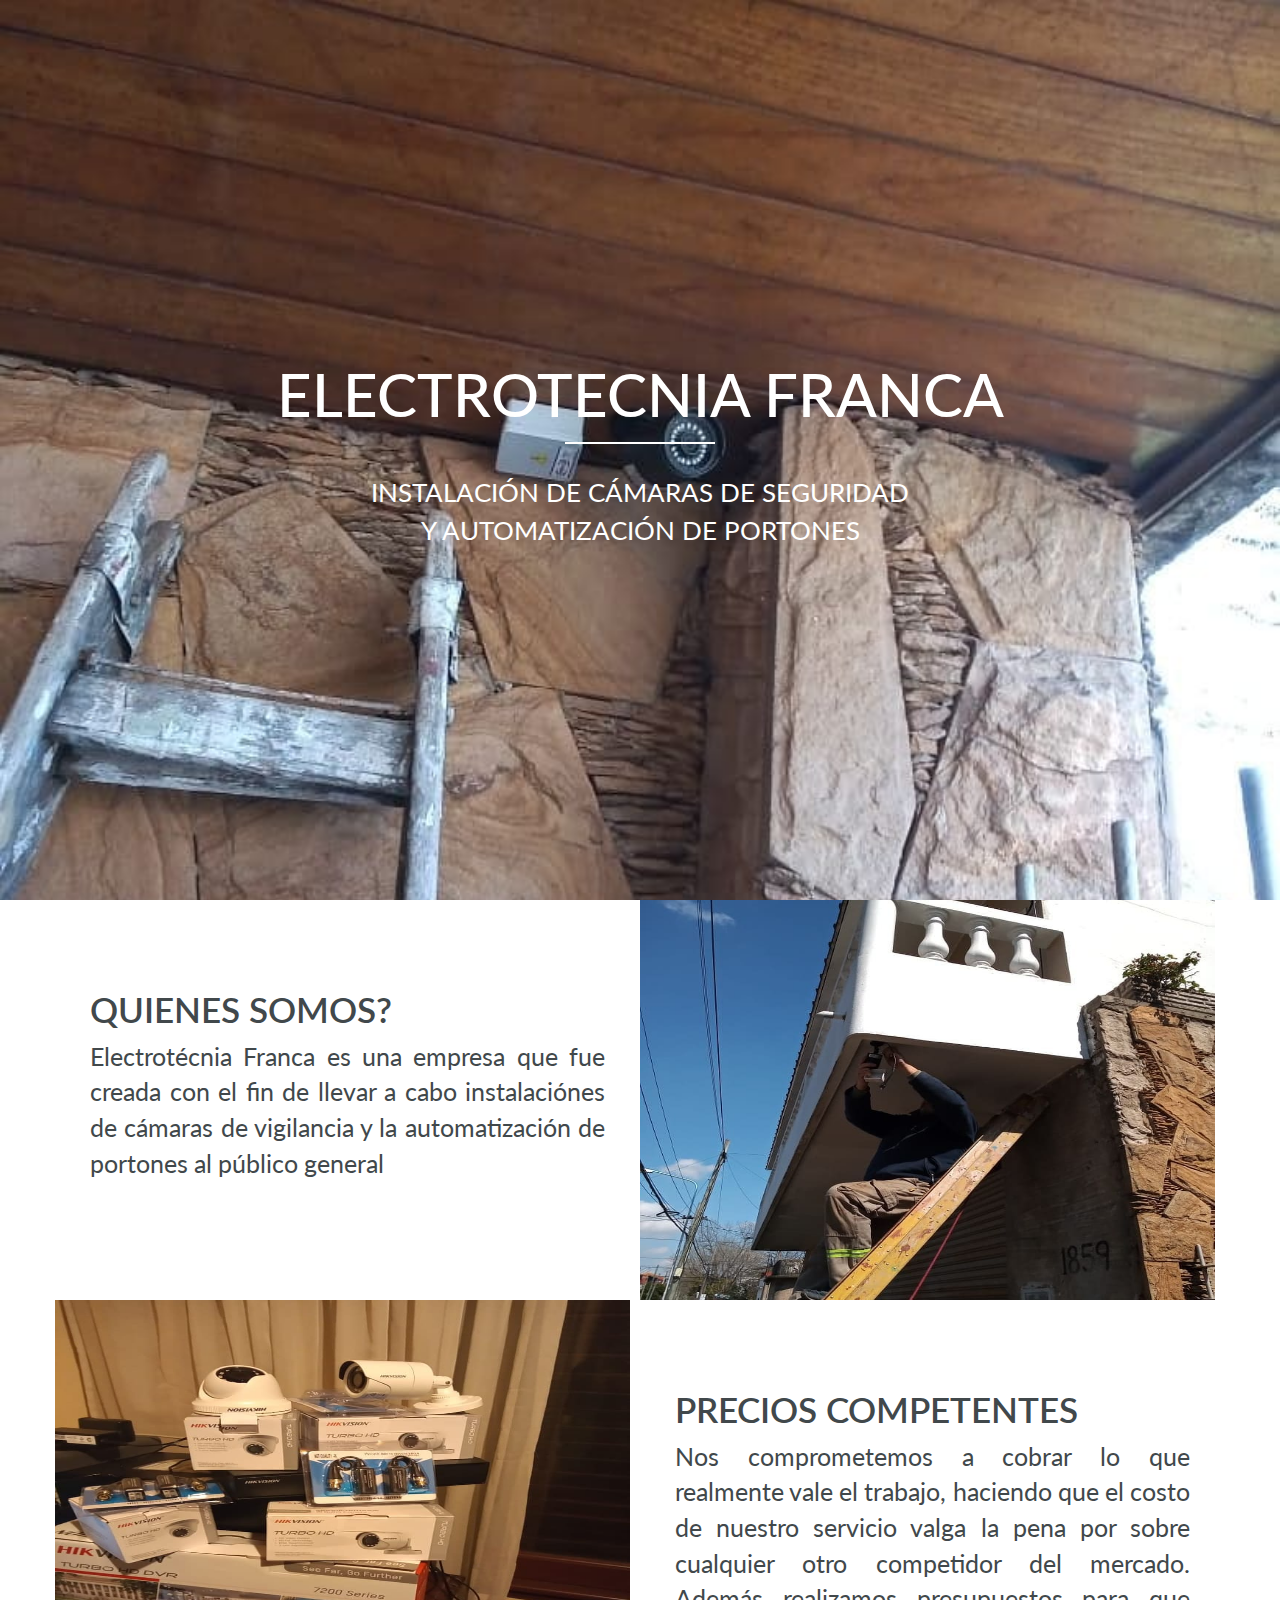
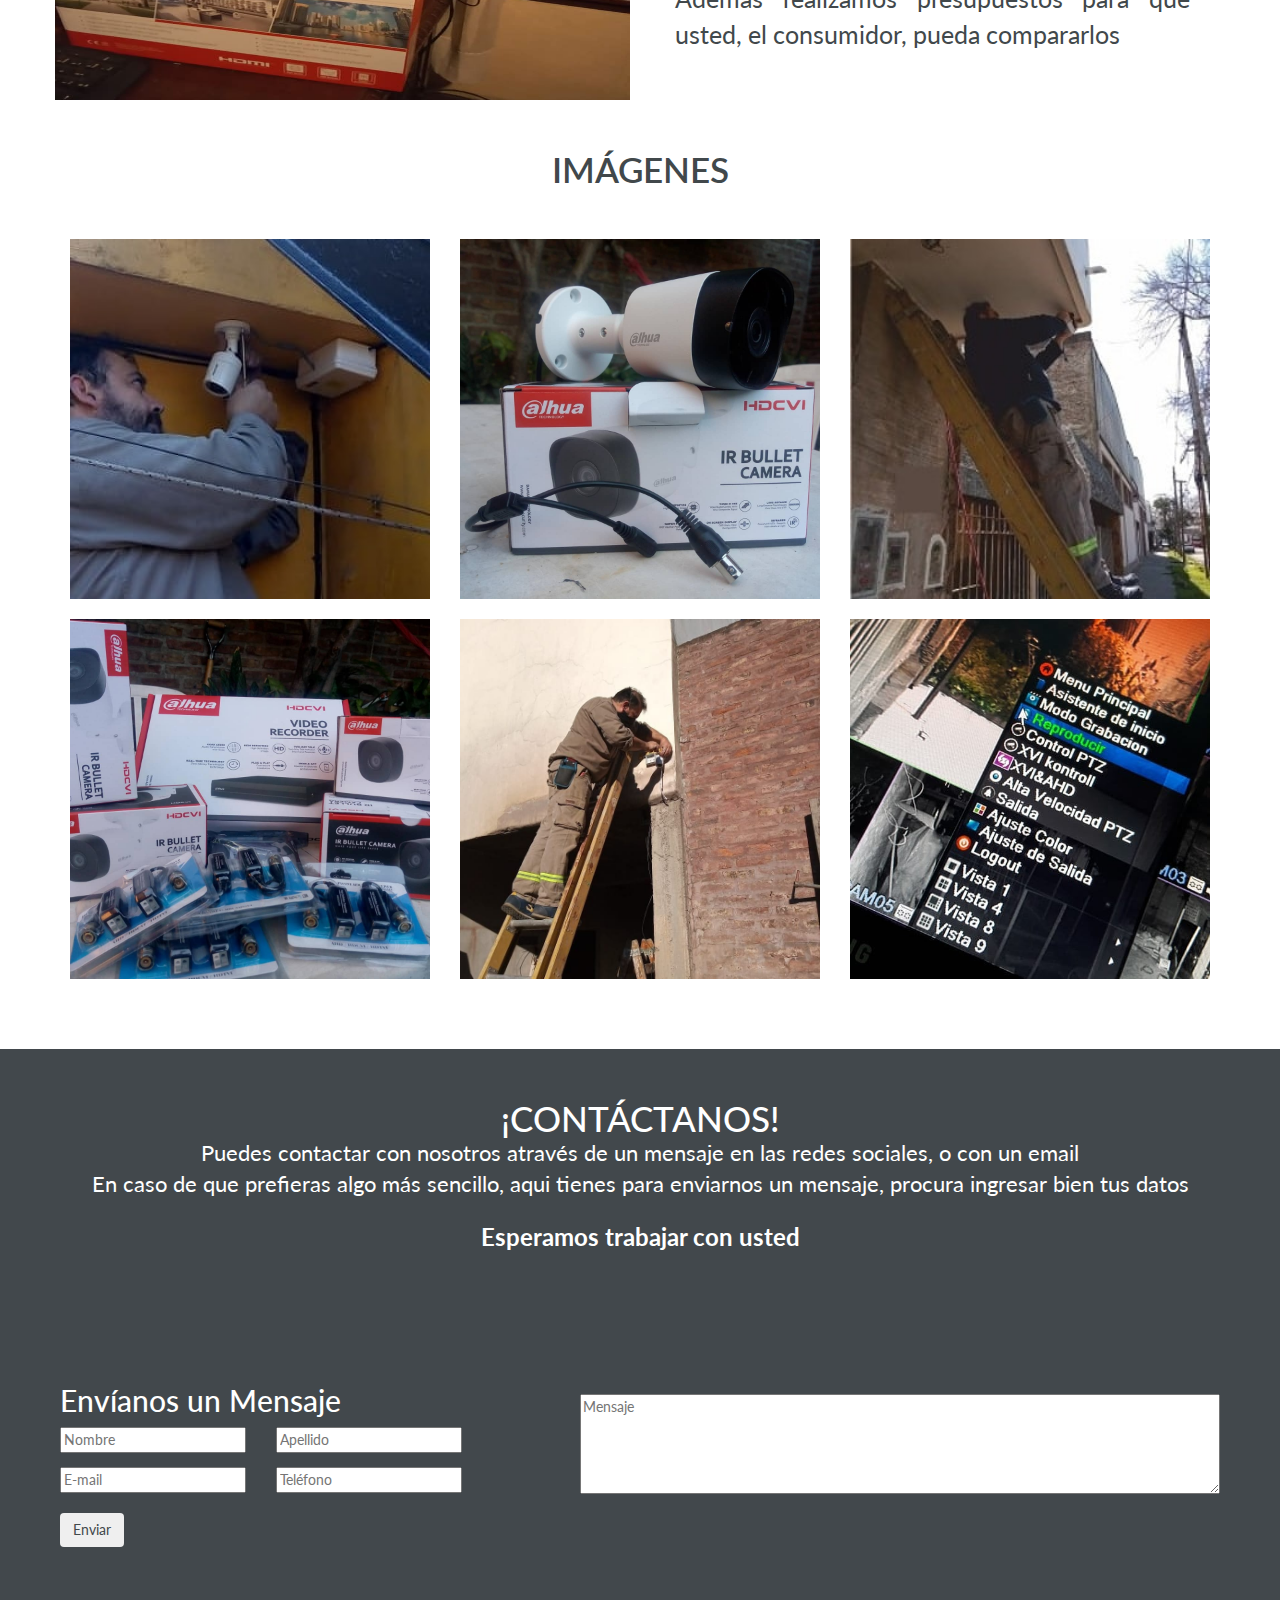
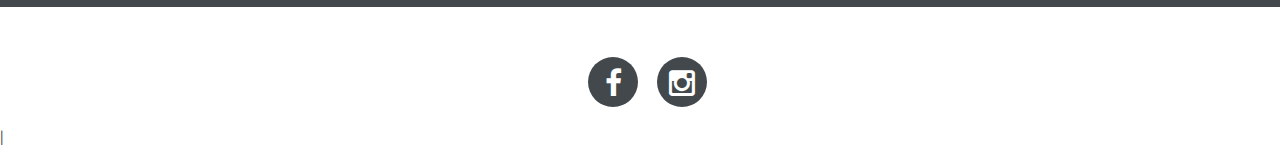
<file: index.html>
<!DOCTYPE html>
<html>
<head>
	<title>Electrotecnia Franca</title>
	<link rel="stylesheet" type="text/css" href="css/bootstrap.min.css">
	<link href='https://fonts.googleapis.com/css?family=Lato:400,700,900,300' rel='stylesheet' type='text/css'>
	<link rel="stylesheet" type="text/css" href="css/font-awesome.min.css">
	<link rel="stylesheet" type="text/css" href="css/style.css">
	<meta charset="UTF-8">
	<script type="text/javascript" src="js/jquery-main.js"></script>
	<script type="text/javascript" src="js/custom.js"></script>

</head>

<body>

	<!-- Header, lo primero que se ve al entrar a la página -->
<header>
	<div id="homeFullScreen">
		<div class="header-text">
			<h1>Electrotecnia Franca</h1>
			<div class="vertical-line"></div>
			<p>
				INSTALACIÓN DE CÁMARAS DE SEGURIDAD
				<br />
				Y AUTOMATIZACIÓN DE PORTONES
			</p>
		</div>
	</div>
</header>


<!-- Imágenes con info al lado -->
<section class="feature">
	<div class="container">
		<div class="row">
			<div class="col-md-6 col-sm-6">
				<!-- Primer Texto -->
				<div class="feature-box">
					<h1>Quienes somos?</h1>
					<p>Electrotécnia Franca es una empresa que fue creada con el fin de llevar a cabo instalaciónes de cámaras de vigilancia y la automatización de portones al público general</p>
				</div>
			</div>
			<!-- Primer Imagen -->
			<div class="col-md-6 col-sm-6 nopadding">
				<img src="images/1.jpg">
			</div>

			<div class="clearfix"></div>

			<!-- Segunda Imagen -->
			<div class="col-md-6 col-sm-6 nopadding">
				<img src="images/2.jpg">
			</div>
			<div class="col-md-6 col-sm-6">
				<!-- Segundo Texto -->
				<div class="feature-box">
					<h1>Precios Competentes</h1>
					<p>Nos comprometemos a cobrar lo que realmente vale el trabajo, haciendo que el costo de nuestro servicio valga la pena por sobre cualquier otro competidor del mercado. Además realizamos presupuestos para que usted, el consumidor, pueda compararlos</p>
				</div>
			</div>
		</div>
	</div>
</section>

<section class="portfolio">
	<div class="container">
		<div class="row">
			<div class="col-md-12">
				<h1 class="heading">Imágenes</h1>
			</div>

			<!--Galería de imágenes-->

			<div class="col-md-4 col-sm-4">
				<img src="images/p-1.jpg">
			</div>
			<div class="col-md-4 col-sm-4">
				<img src="images/p-2.jpg">
			</div>
			<div class="col-md-4 col-sm-4 last-img">
				<img src="images/p-3.jpg">
			</div>

			<div class="clearfix"></div><!-- "Salto de Línea" -->

			<div class="col-md-4 col-sm-4">
				<img src="images/p-4.jpg">
			</div>
			<div class="col-md-4 col-sm-4">
				<img src="images/p-5.jpg">
			</div>
			<div class="col-md-4 col-sm-4 last-img">
				<img src="images/p-6.jpg">
			</div>
		</div>
	</div>
</section>


<section class="call-top-action text-center">
	<div class="container">
		<div class="row">
			<div class="col-md-12">
				<h1>¡Contáctanos!</h1>
				<p>Puedes contactar con nosotros através de un mensaje en las redes sociales, o con un email 
				<br>
				En caso de que prefieras algo más sencillo, aqui tienes para enviarnos un mensaje, procura ingresar bien tus datos</p>
				<span>Esperamos trabajar con usted</span>
			</div>
		</div>
	</div>
</section>

<div class="col-md-6_whitetext" style="padding: 60px; background-color: #42484c;">
	<div class="textwidget">
		<h2 class="box">Envíanos un Mensaje</h2>						
		<div class="bottomform">										
			<form method="post" action="php/alta.php" id="bottomcontactform">
				<div class="form">
					<div class="row">
						<span class="col-md-6">
							<input type="text" name="name" placeholder="Nombre">
						</span>
						<span class="col-md-6">
							<input type="text" name="lastname" placeholder="Apellido">
						</span>
						<br>
						<br>
						<span class="col-md-6">
							<input type="mail" name="email" placeholder="E-mail">
						</span>
						<span class="col-md-6">
							<input type="number" name="phone" placeholder="Teléfono">
						</span>
							
					</div>
					<div class="clearfix"></div>
					<textarea name="msg" placeholder="Mensaje" id="comment"></textarea> <br>
					<input type="submit" id="submit2" class="clearfix btn" value="Enviar" name="send">
				</div>
			</form>
		</div>						
	</div>
</div>

<br>
<!-- Footer -->
<footer>
	<ul class="in-line">
		<li><a href="https://www.facebook.com/electrotecniafranca"><span><i class="fa fa-facebook"></i></span></a></li>
		<li><a href="https://www.instagram.com/electrotecniafranca/"><span><i class="fa fa-instagram"></i></span></a></li>
	</ul>
</footer>
|
</body>
</html>
</file>
<file: css/style.css>
/* Tipografía */
body
{
    font-family: 'Lato', sans-serif;
    color: #41484b;
}



/* Header */
#homeFullScreen {
    width: 100%;
    background-repeat: no-repeat;
    background-attachment: scroll;
    background-size: cover;
    background-position: top center;
}

#homeFullScreen {
    background-image: url('../images/header.jpg');
    overflow: hidden;
}

#homeFullScreen {
    display: table-cell;
    vertical-align: middle;
    text-align: center;
    margin: auto;
}

.header-text h1
{
    font-size: 60px;
    color: #fff;
    text-transform: uppercase;
}

.header-text .vertical-line
{
    height: 2px;
    background-color: #fff;
    width: 150px;
    margin: 0 auto;
    margin-top: 15px;
    margin-bottom: 30px;
}

.header-text p
{
    font-size: 26px;
    color: #fff;
}


/* Info */
.feature img
{
    width: 575px;
    height: 400px;

}

.nopadding {
   padding: 0 !important;
   margin: 0 !important;
}

.feature-box
{
    padding: 20px;
}

.feature-box h1
{
    font-size: 35px;
    text-transform: uppercase;
    font-weight: 600;   
    margin-top: 2em;
}

.feature-box p
{
    font-size: 25px;
    text-align: justify;
}

/* Imágenes */
.portfolio .heading
{
    font-size: 35px;
    text-transform: uppercase;
    font-weight: 600;
    text-align: center;
    margin: 50px 0px;
}

.portfolio img
{
    width: 100%;
    cursor: pointer;
}

.portfolio .last-img
{
    margin-bottom: 20px;
}

/* Contacto */
.call-top-action
{
    background-color: #42484c;
    color: #fff;
    padding: 50px 0px;
    margin-top: 50px;
}

.call-top-action h1
{
    font-size: 35px;
    text-transform: uppercase;
    margin-bottom: 25px;
    margin: 0px;
}

.call-top-action p
{
    font-size: 22px;
    margin-bottom: 20px;
}

.call-top-action span
{

    font-size: 24px;
    font-weight: bold;
}

.col-md-6_whitetext{
    width: 100%;
}

.col-md-6_whitetext h2{
    color:  #fff;
}


.col-md-6_whitetext .row{
    float: left;
}

.col-md-6_whitetext #comment{
    float:  right;
    margin-top: -11vh;
    width: 50vw;
    height: 100px;
}



/* Footer */
footer
{
    width: 100%;
    text-align: center;
    margin-top: 30px;
}

footer ul
{
    padding: 0px;
    list-style: none;
    margin: 20px;
}

footer ul li
{
    display: inline-block;
    margin-left: 15px;
}

footer ul li a span
{
    width: 50px;
    height: 50px;
    background: #42484C;
    display: block;
    font-size: 30px;
    line-height: 50px;
    color: #fff;
    border-radius: 50%;
}
</file>
